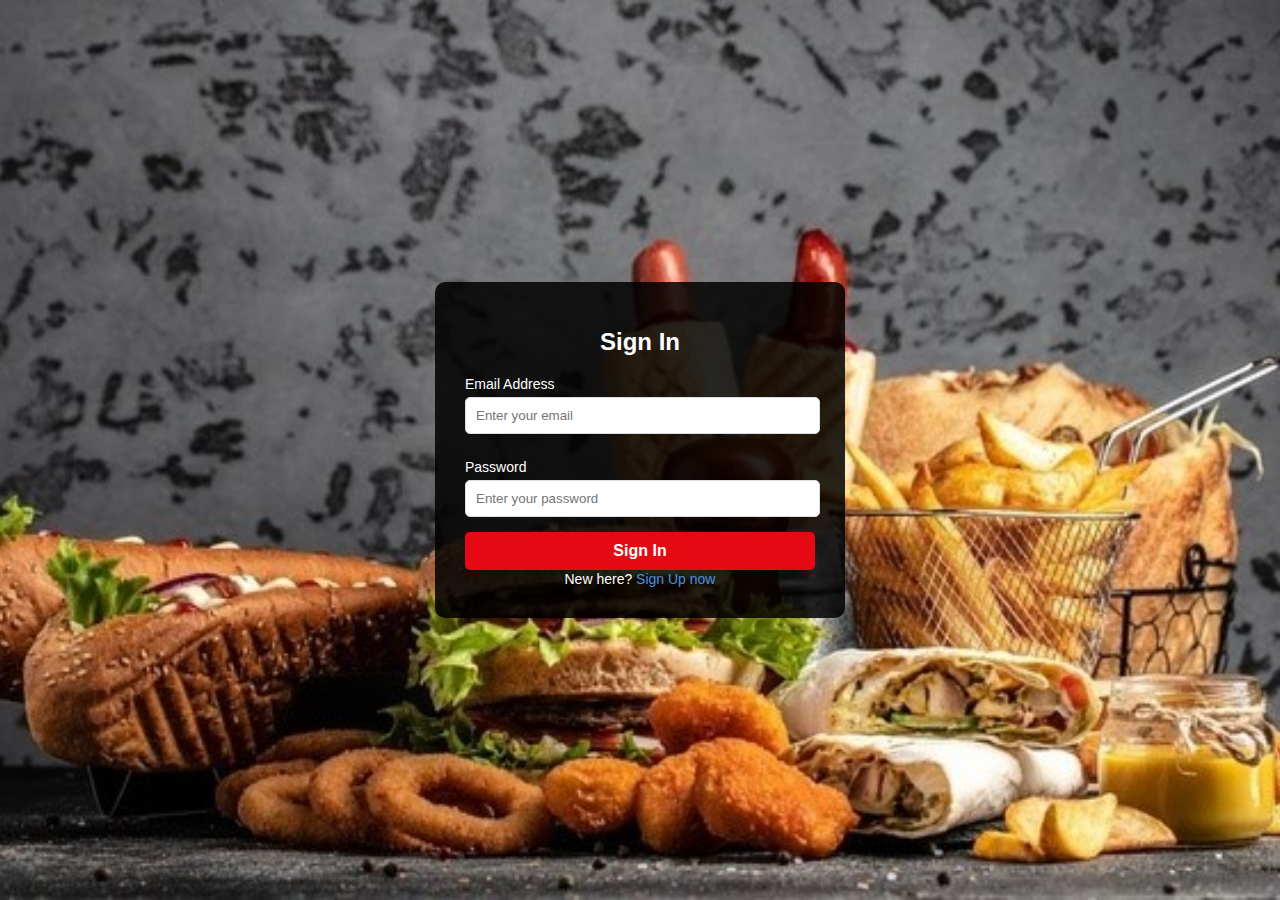
<file: html/login.html>
<!DOCTYPE html>
<html lang="en">
<head>
  <meta charset="UTF-8">
  <meta name="viewport" content="width=device-width, initial-scale=1.0">
  <title>Sign In / Sign Up</title>
  <link rel="stylesheet" href="../css/styles.css">
</head>
<body>
  <div class="background">
    <div class="container">
      <!-- Sign Up Form -->
      <div id="signup-form" class="form hidden">
        <h1>Sign Up</h1>
        <form id="signup">
          <label for="signup-username">Username</label>
          <input type="text" id="signup-username" placeholder="Enter your username" required>
          <label for="signup-email">Email Address</label>
          <input type="email" id="signup-email" placeholder="Enter your email" required>
          <label for="signup-password">Password</label>
          <input type="password" id="signup-password" placeholder="Enter your password" required>
          <button type="submit">Sign Up</button>
        </form>
        <div class="links">
          <span>Already have an account? <a href="#" onclick="showSignIn()">Sign In now</a></span>
        </div>
      </div>

      <!-- Sign In Form -->
      <div id="signin-form" class="form">
        <h1>Sign In</h1>
        <form id="signin">
          <label for="signin-email">Email Address</label>
          <input type="email" id="signin-email" placeholder="Enter your email" required>
          <label for="signin-password">Password</label>
          <input type="password" id="signin-password" placeholder="Enter your password" required>
          <button type="submit">Sign In</button>
        </form>
        <div class="links">
          <span>New here? <a href="#" onclick="showSignUp()">Sign Up now</a></span>
        </div>
      </div>
    </div>
  </div>

  <div id="user-profile" class="form hidden">
    <h1>Welcome, <span id="user-name"></span>!</h1>
    <p><strong>Email:</strong> <span id="user-email"></span></p>
    <button onclick="signOut()">Sign Out</button>
  </div>
  
  <script src="../js/scripts.js"></script>
</body>
</html>
</file>
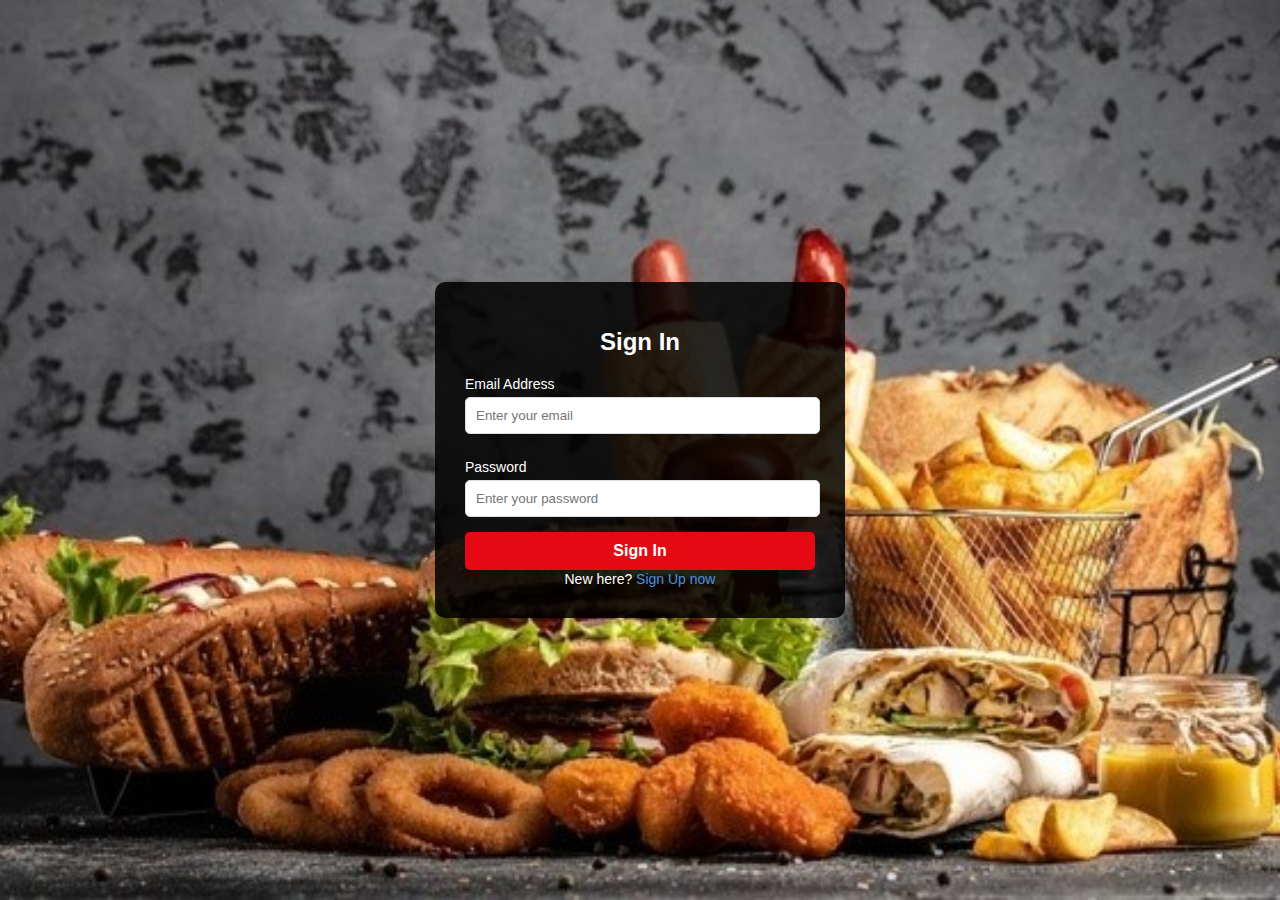
<file: SPCK_JSA46/main.html>
<!DOCTYPE html>
<html lang="en">
<head>
  <meta charset="UTF-8">
  <meta name="viewport" content="width=device-width, initial-scale=1.0">
  <title>Sign In / Sign Up</title>
  <link rel="stylesheet" href="./css/styles.css">
</head>
<body>
  <div class="background">
    <div class="container">
      <!-- Sign Up Form -->
      <div id="signup-form" class="form hidden">
        <h1>Sign Up</h1>
        <form id="signup">
          <label for="signup-username">Username</label>
          <input type="text" id="signup-username" placeholder="Enter your username" required>
          <label for="signup-email">Email Address</label>
          <input type="email" id="signup-email" placeholder="Enter your email" required>
          <label for="signup-password">Password</label>
          <input type="password" id="signup-password" placeholder="Enter your password" required>
          <button type="submit">Sign Up</button>
        </form>
        <div class="links">
          <span>Already have an account? <a href="#" onclick="showSignIn()">Sign In now</a></span>
        </div>
      </div>

      <!-- Sign In Form -->
      <div id="signin-form" class="form">
        <h1>Sign In</h1>
        <form id="signin">
          <label for="signin-email">Email Address</label>
          <input type="email" id="signin-email" placeholder="Enter your email" required>
          <label for="signin-password">Password</label>
          <input type="password" id="signin-password" placeholder="Enter your password" required>
          <button type="submit">Sign In</button>
        </form>
        <div class="links">
          <span>New here? <a href="#" onclick="showSignUp()">Sign Up now</a></span>
        </div>
      </div>
    </div>
  </div>

  <div id="user-profile" class="form hidden">
    <h1>Welcome, <span id="user-name"></span>!</h1>
    <p><strong>Email:</strong> <span id="user-email"></span></p>
    <button onclick="signOut()">Sign Out</button>
  </div>
  
  <script src="./js/scripts.js"></script>
</body>
</html>
</file>
<file: css/styles.css>
/* General styles */
body, html {
    margin: 0;
    padding: 0;
    font-family: Arial, sans-serif;
    background-color: #000;
  }
  
  .background {
    background: url(../images/fast-food-la-gi-3.jpg) no-repeat center center/cover;
    width: 100%;
    height: 100vh;
    display: flex;
    justify-content: center;
    align-items: center;
  }
  
  .container {
    background-color: rgba(0, 0, 0, 0.85);
    color: white;
    padding: 30px;
    border-radius: 10px;
    width: 350px;
    text-align: center;
  }
  
  .form h1 {
    margin-bottom: 20px;
    font-size: 24px;
  }
  
  label {
    text-align: left;
    display: block;
    margin: 10px 0 5px;
    font-size: 14px;
  }
  
  input {
    width: 95%;
    padding: 10px;
    margin-bottom: 15px;
    border: 1px solid #ddd;
    border-radius: 5px;
  }
  
  button {
    width: 100%;
    padding: 10px;
    background-color: #e50914;
    color: white;
    border: none;
    border-radius: 5px;
    font-size: 16px;
    font-weight: bold;
    cursor: pointer;
    transition: background-color 0.3s ease;
  }
  
  button:hover {
    background-color: #f6121d;
  }
  
  .links span {
    font-size: 14px;
  }
  
  .links a {
    color: #4a90e2;
    text-decoration: none;
  }
  
  .links a:hover {
    text-decoration: underline;
  }
  
  /* Hide elements */
  .hidden {
    display: none;
  }
  
  #user-profile {
    text-align: center;
  }
  
  #user-profile button {
    margin-top: 20px;
    width: 100%;
    padding: 10px;
    background-color: #e50914;
    color: white;
    border: none;
    border-radius: 5px;
    font-size: 16px;
    font-weight: bold;
    cursor: pointer;
  }
  
  #user-profile button:hover {
    background-color: #f6121d;
  }
</file>
<file: SPCK_JSA46/css/styles.css>
/* General styles */
body, html {
    margin: 0;
    padding: 0;
    font-family: Arial, sans-serif;
    background-color: #000;
  }
  
  .background {
    background: url(../images/fast-food-la-gi-3.jpg) no-repeat center center/cover;
    width: 100%;
    height: 100vh;
    display: flex;
    justify-content: center;
    align-items: center;
  }
  
  .container {
    background-color: rgba(0, 0, 0, 0.85);
    color: white;
    padding: 30px;
    border-radius: 10px;
    width: 350px;
    text-align: center;
  }
  
  .form h1 {
    margin-bottom: 20px;
    font-size: 24px;
  }
  
  label {
    text-align: left;
    display: block;
    margin: 10px 0 5px;
    font-size: 14px;
  }
  
  input {
    width: 95%;
    padding: 10px;
    margin-bottom: 15px;
    border: 1px solid #ddd;
    border-radius: 5px;
  }
  
  button {
    width: 100%;
    padding: 10px;
    background-color: #e50914;
    color: white;
    border: none;
    border-radius: 5px;
    font-size: 16px;
    font-weight: bold;
    cursor: pointer;
    transition: background-color 0.3s ease;
  }
  
  button:hover {
    background-color: #f6121d;
  }
  
  .links span {
    font-size: 14px;
  }
  
  .links a {
    color: #4a90e2;
    text-decoration: none;
  }
  
  .links a:hover {
    text-decoration: underline;
  }
  
  /* Hide elements */
  .hidden {
    display: none;
  }
  
  #user-profile {
    text-align: center;
  }
  
  #user-profile button {
    margin-top: 20px;
    width: 100%;
    padding: 10px;
    background-color: #e50914;
    color: white;
    border: none;
    border-radius: 5px;
    font-size: 16px;
    font-weight: bold;
    cursor: pointer;
  }
  
  #user-profile button:hover {
    background-color: #f6121d;
  }
</file>
